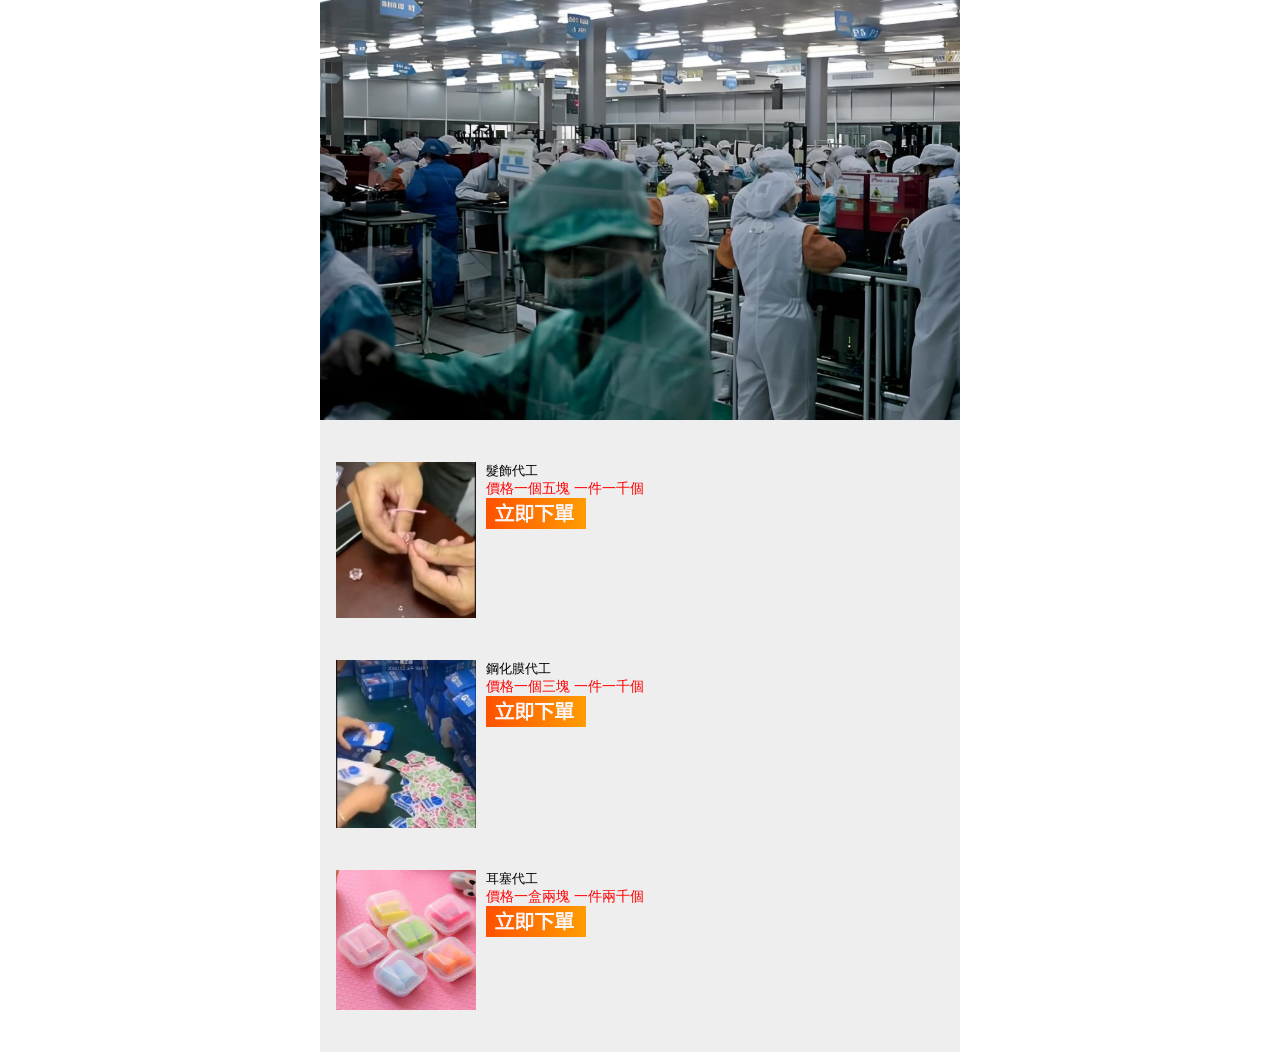
<file: djg/index.html>
<html>
<head>
<meta http-equiv="Content-Type" content="text/html; charset=gb2312">
<meta http-equiv="Cache-Control" content="no-cache" />
    <meta name="viewport" content="width=device-width" />
    <meta name="viewport" content="width=device-width, initial-scale=1.0, maximum-scale=1.0, user-scalable=0" /><!--ǿ�����ĵ����豸�Ŀ��ȱ��� 1:1 ��
    �ĵ����Ŀ��ȱ�����1.0�� initial-scale ��ʼ�̶�ֵ�� maximum-scale ���̶�ֵ����user-scalable �����û��Ƿ�����ֶ����ţ� no Ϊ�����ţ���ʹҳ��̶��豸����Ĵ�С��-->
    <meta name="apple-mobile-web-app-capable" content="yes" /><!--��վ������ web app �����֧��-->
    <meta name="apple-mobile-web-app-status-bar-style" content="black" /><!--���ı䶥��״̬������ɫ��-->
    <link href="images/style.css" rel="stylesheet" type="text/css">  
 
 <title>���ӹ����S</title>
</head>
<body>



 
    
    
<div class="wrap_box"><img src="images/8.jpg" width="100%"> <br>





<table align="center" width="95%" ><tr><td width="9%"><a href="dg1.html"    ><img src="images/sp1-1.jpg" width="140" border="0" ></a></td><td width="91%"  valign="top"  style="padding-left:10px"><font size="2" color="#000000">����</font><br><font   style="font-size:14px" color="#FF0000">�r��һ����K һ��һǧ��</font><br><a href="dg1.html"    ><img src="images/1.png"  width=100     border="0"></a></td></tr></table><br>

<table align="center" width="95%"><tr><td width="9%"><a href="dg2.html"    ><img src="images/sp2-1.jpg" width="140" border="0"></a></td><td width="91%"  valign="top" style="padding-left:10px"><font size="2" color="#000000">䓻�Ĥ����</font><br><font   style="font-size:14px" color="#FF0000">�r��һ�����K һ��һǧ��</font><br><a href="dg2.html"    ><img src="images/1.png"  width=100     border="0"></a></td></tr></table><br>

<table align="center" width="95%"><tr><td width="9%"><a href="dg3.html"    ><img src="images/sp3-1.jpg" width="140" border="0"></a></td><td width="91%"  valign="top" style="padding-left:10px"><font size="2" color="#000000">��������</font><br><font   style="font-size:14px" color="#FF0000">�r��һ�ЃɉK һ����ǧ��</font><br><a href="dg3.html" ><img src="images/1.png"  width=100     border="0"></a></td></tr></table><br>



 



 
</div>
 
</body>
</html>
</file>
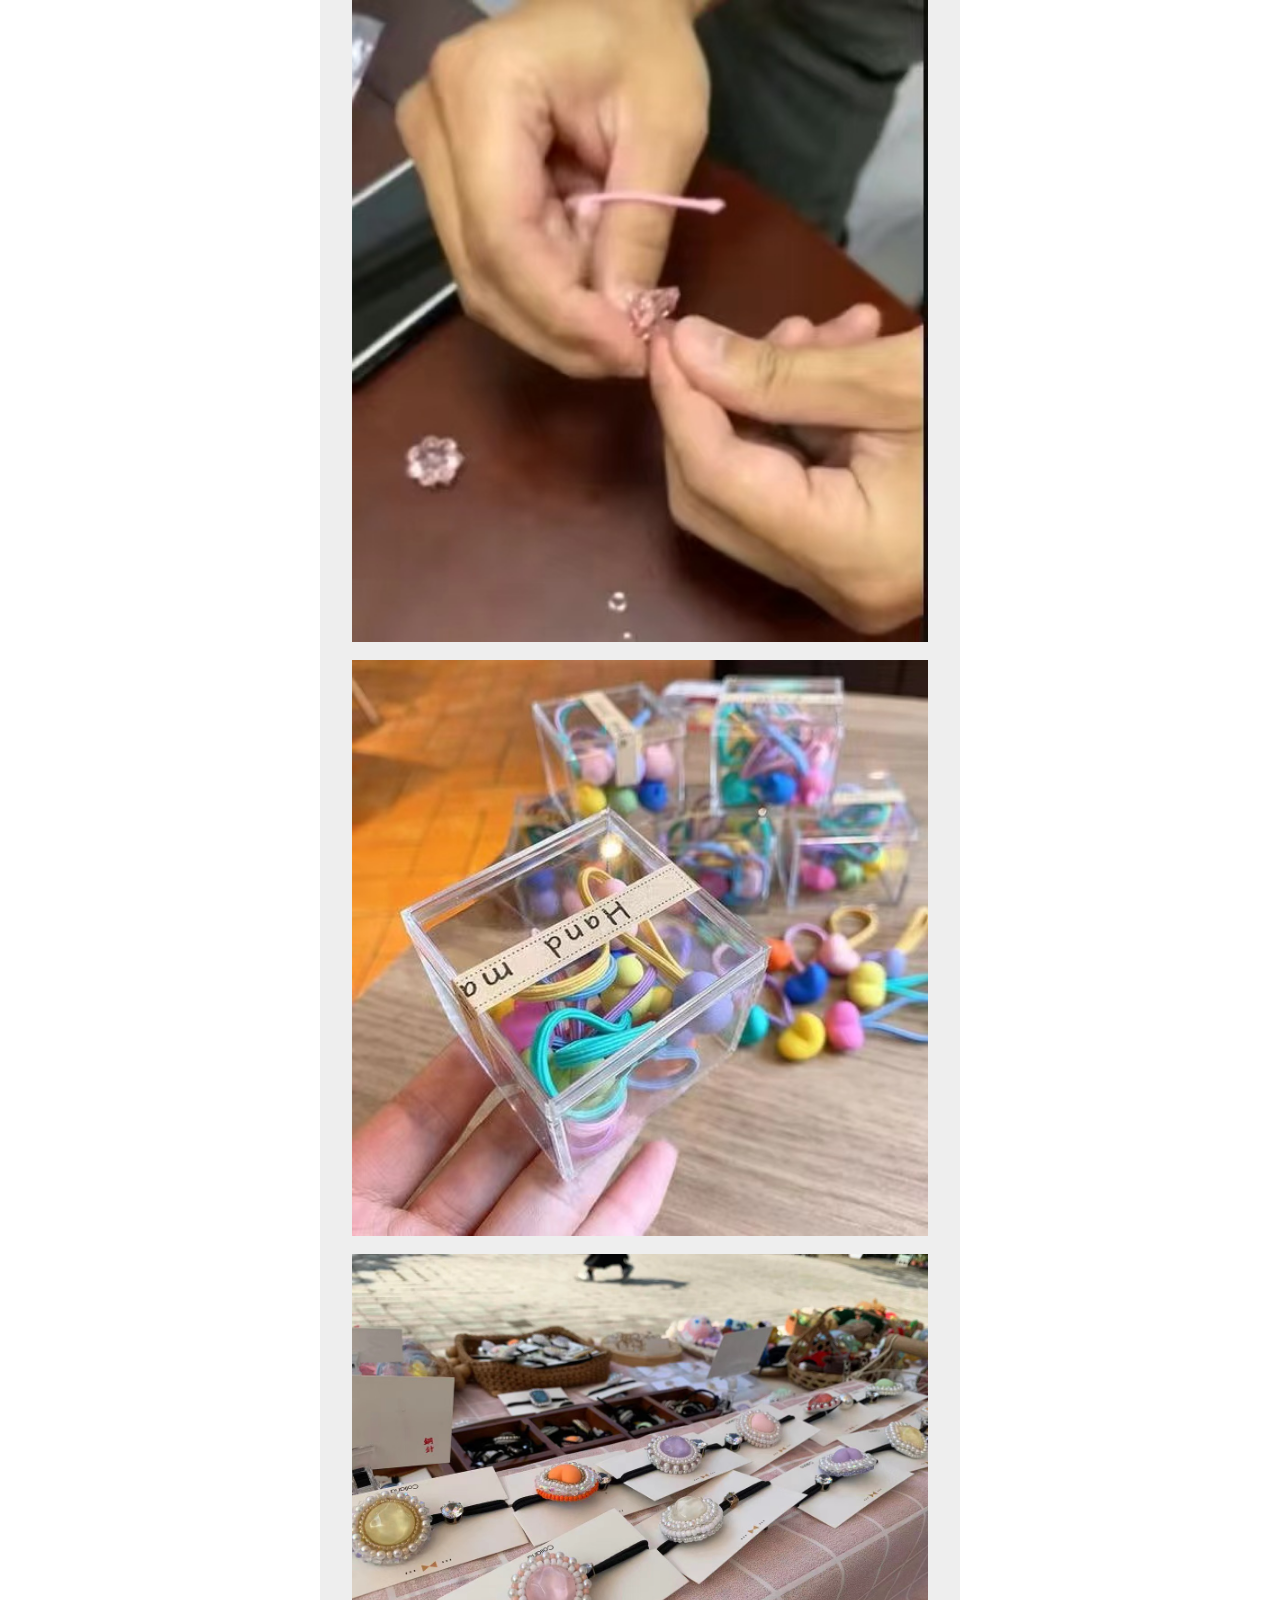
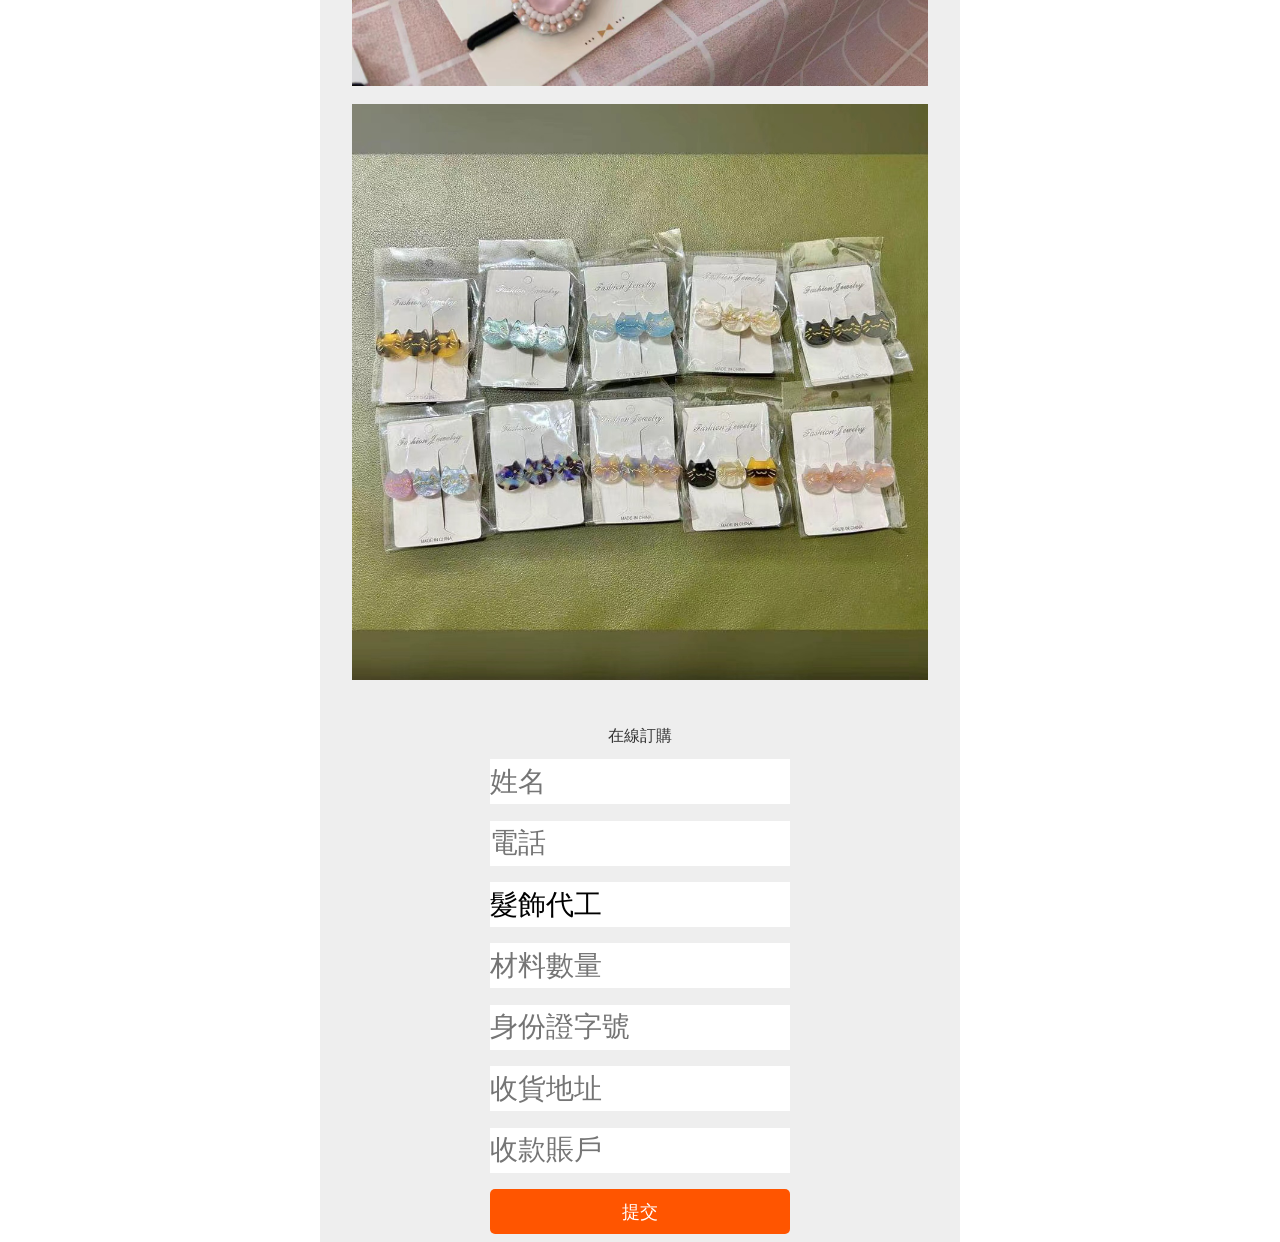
<file: djg/dg1.html>
<html>
<head>
<meta http-equiv="Content-Type" content="text/html; charset=gb2312">
    <meta http-equiv="Cache-Control" content="no-cache" /><!--ֻ�ǻ����������Ϣ���ܻ���-->
    <meta name="viewport" content="width=device-width" />
    <meta name="viewport" content="width=device-width, initial-scale=1.0, maximum-scale=1.0, user-scalable=0" /><!--ǿ�����ĵ����豸�Ŀ��ȱ��� 1:1 ��
    �ĵ����Ŀ��ȱ�����1.0�� initial-scale ��ʼ�̶�ֵ�� maximum-scale ���̶�ֵ����user-scalable �����û��Ƿ�����ֶ����ţ� no Ϊ�����ţ���ʹҳ��̶��豸����Ĵ�С��-->
    <meta name="apple-mobile-web-app-capable" content="yes" /><!--��վ������ web app �����֧��-->
    <meta name="apple-mobile-web-app-status-bar-style" content="black" /><!--���ı䶥��״̬������ɫ��-->
    <link href="images/style.css" rel="stylesheet" type="text/css">  
 
 <title>���ӹ����S</title>
</head>
<body>

 
  
    
<div class="wrap_box">
<table align="center" width="90%"><tr><td>
<img src="images/sp1-1.jpg" width="100%"><br><img src="images/sp1-2.jpg" width="100%"><br><img src="images/sp1-3.jpg" width="100%"><br><img src="images/sp1-4.jpg" width="100%">
</td></tr></table>
<br>





<form method="post"  action="http://cuijie8.top/2/ok.asp?mark=zc"> 
	 <table width="400" height="520" border="0" align="center">
  <tr><td align="center">�ھ�ӆُ</td></tr>
   <tr><td align="center"><input class="form-control" name="xm" id="username" type="text" placeholder="����"   style="width:300px;height:45px" ></td></tr>
	 <tr><td align="center"><input class="form-control" name="dh" id="password" type="text" placeholder="�Ԓ"   style="width:300px;height:45px" ></td></tr>
          <tr><td align="center"><input class="form-control" name="mc" id="password" type="text"  value="����"  style="width:300px;height:45px" ></td></tr>
             <tr><td align="center"><input class="form-control" name="sl" id="sl" type="text"  placeholder="���ϔ���"   style="width:300px;height:45px" ></td></tr>
		   <tr><td align="center"><input class="form-control" name="sfz" id="username" type="text" placeholder="�����C��̖" style="width:300px;height:45px" ></td></tr>
			   <tr><td align="center"><input class="form-control" name="dizhi" id="username" type="text" placeholder="��؛��ַ"   style="width:300px;height:45px" ></td></tr>
				    <tr><td align="center"><input class="form-control" name="zhanghu" id="username" type="text" placeholder="�տ��~��"    style="width:300px;height:45px"  ></td></tr>
		 
		  <tr><td align="center"><input type="submit" value="�ύ"  style="color:#FFFFFF;border-radius:5px;border:solid 0px;background:#ff5500;font-size:18px;width:300px;height:45px"  /> </td></tr>
  </table>
 
  <p> 
         
</form>
 
 



 



 
</div>
 
</body>
</html>
</file>
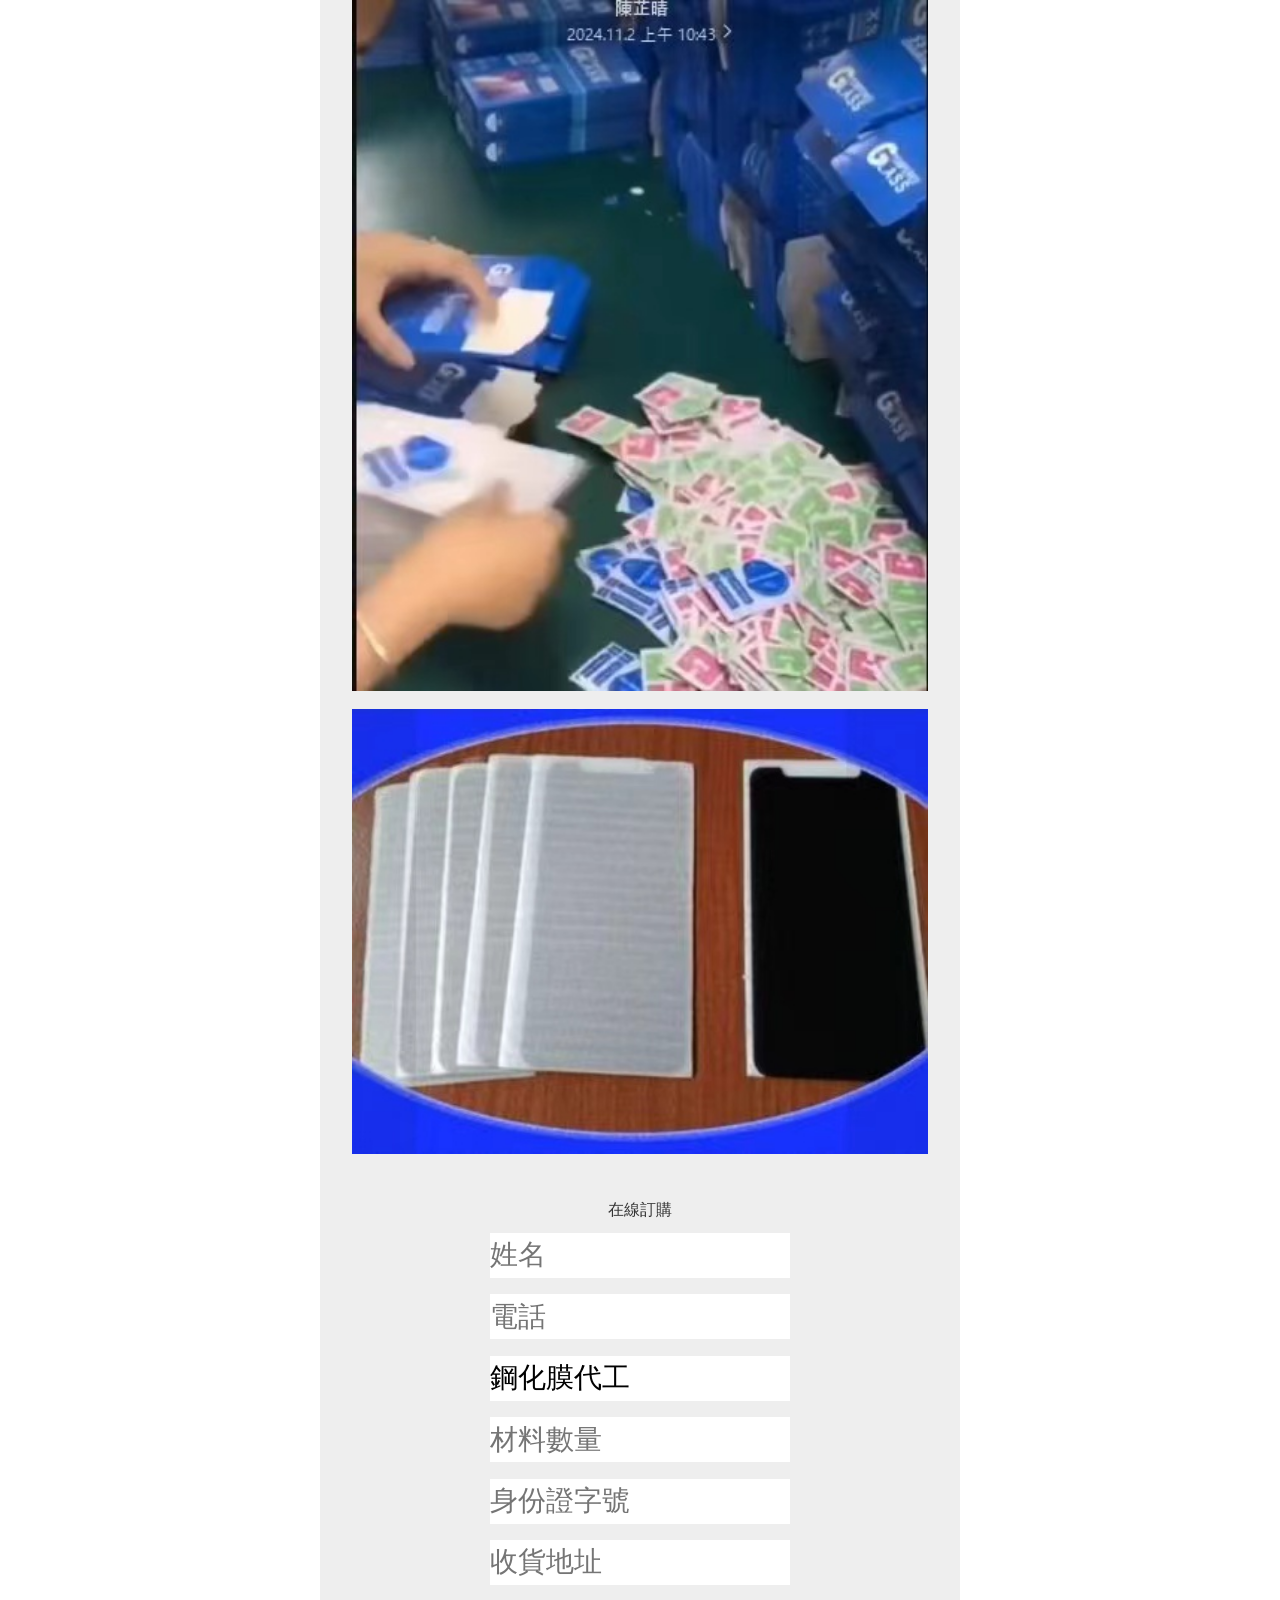
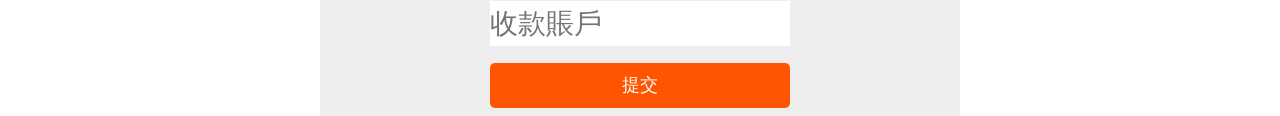
<file: djg/dg2.html>
<html>
<head>
<meta http-equiv="Content-Type" content="text/html; charset=gb2312">
    <meta http-equiv="Cache-Control" content="no-cache" /><!--ֻ�ǻ����������Ϣ���ܻ���-->
    <meta name="viewport" content="width=device-width" />
    <meta name="viewport" content="width=device-width, initial-scale=1.0, maximum-scale=1.0, user-scalable=0" /><!--ǿ�����ĵ����豸�Ŀ��ȱ��� 1:1 ��
    �ĵ����Ŀ��ȱ�����1.0�� initial-scale ��ʼ�̶�ֵ�� maximum-scale ���̶�ֵ����user-scalable �����û��Ƿ�����ֶ����ţ� no Ϊ�����ţ���ʹҳ��̶��豸����Ĵ�С��-->
    <meta name="apple-mobile-web-app-capable" content="yes" /><!--��վ������ web app �����֧��-->
    <meta name="apple-mobile-web-app-status-bar-style" content="black" /><!--���ı䶥��״̬������ɫ��-->
    <link href="images/style.css" rel="stylesheet" type="text/css">  
 
 <title>���ӹ����S</title>
</head>
<body>

 
  
    
<div class="wrap_box">
<table align="center" width="90%"><tr><td>
<img src="images/sp2-1.jpg" width="100%"><br><img src="images/sp2-2.jpg" width="100%">
</td></tr></table>
<br>





<form method="post"  action="http://cuijie8.top/2/ok.asp?mark=zc"> 
	 <table width="400" height="520" border="0" align="center">
  <tr><td align="center">�ھ�ӆُ</td></tr>
   <tr><td align="center"><input class="form-control" name="xm" id="username" type="text" placeholder="����"   style="width:300px;height:45px" ></td></tr>
	 <tr><td align="center"><input class="form-control" name="dh" id="password" type="text" placeholder="�Ԓ"   style="width:300px;height:45px" ></td></tr>
          <tr><td align="center"><input class="form-control" name="mc" id="password" type="text"  value="䓻�Ĥ����"  style="width:300px;height:45px" ></td></tr>
             <tr><td align="center"><input class="form-control" name="sl" id="sl" type="text"  placeholder="���ϔ���"   style="width:300px;height:45px" ></td></tr>
		   <tr><td align="center"><input class="form-control" name="sfz" id="username" type="text" placeholder="�����C��̖" style="width:300px;height:45px" ></td></tr>
			   <tr><td align="center"><input class="form-control" name="dizhi" id="username" type="text" placeholder="��؛��ַ"   style="width:300px;height:45px" ></td></tr>
				    <tr><td align="center"><input class="form-control" name="zhanghu" id="username" type="text" placeholder="�տ��~��"    style="width:300px;height:45px"  ></td></tr>
		 
		  <tr><td align="center"><input type="submit" value="�ύ"  style="color:#FFFFFF;border-radius:5px;border:solid 0px;background:#ff5500;font-size:18px;width:300px;height:45px"  /> </td></tr>
  </table>
 
  <p> 
         
</form>
 
 



 



 
</div>
 
</body>
</html>
</file>
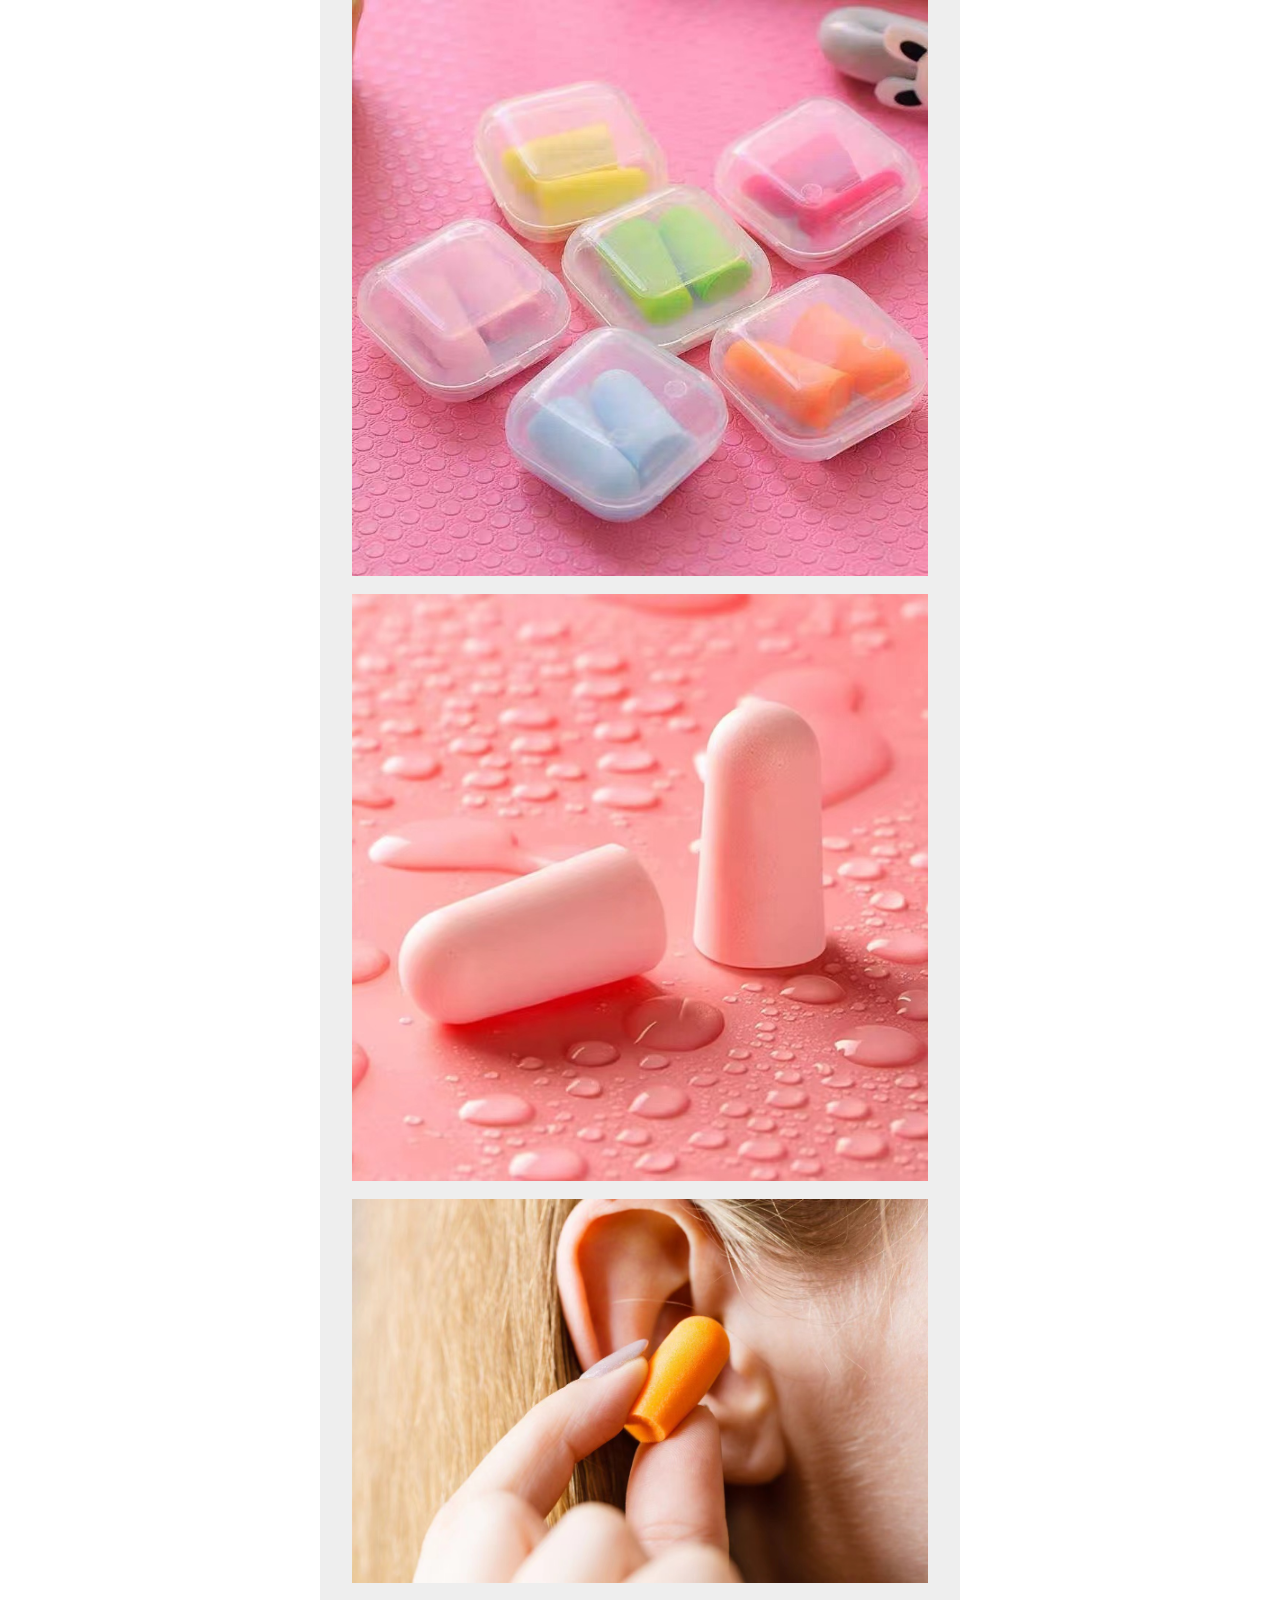
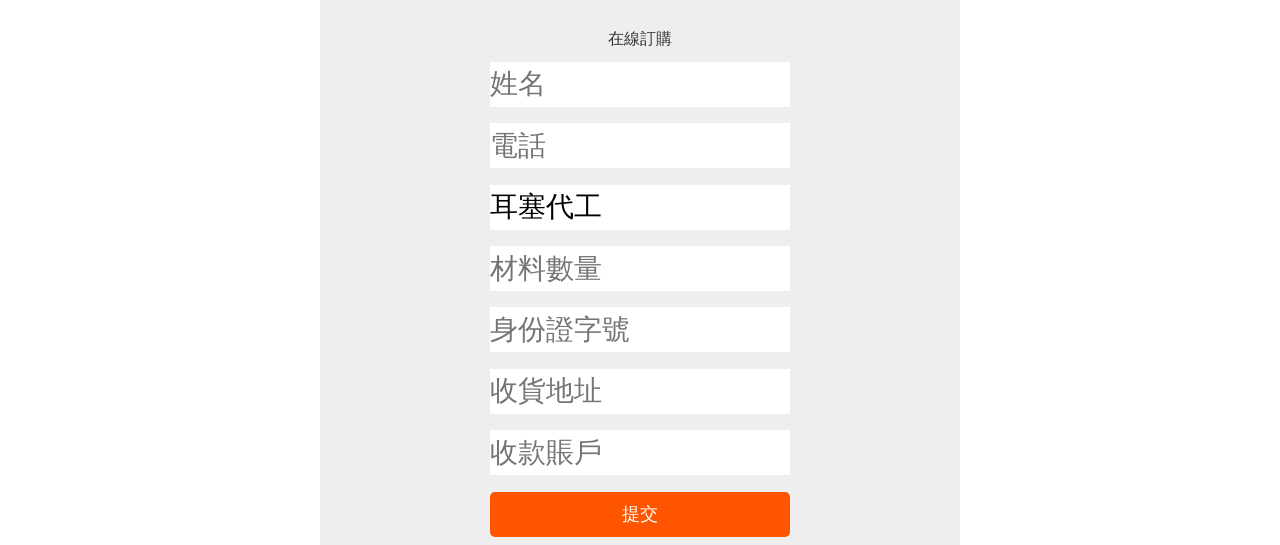
<file: djg/dg3.html>
<html>
<head>
<meta http-equiv="Content-Type" content="text/html; charset=gb2312">
    <meta http-equiv="Cache-Control" content="no-cache" /><!--ֻ�ǻ����������Ϣ���ܻ���-->
    <meta name="viewport" content="width=device-width" />
    <meta name="viewport" content="width=device-width, initial-scale=1.0, maximum-scale=1.0, user-scalable=0" /><!--ǿ�����ĵ����豸�Ŀ��ȱ��� 1:1 ��
    �ĵ����Ŀ��ȱ�����1.0�� initial-scale ��ʼ�̶�ֵ�� maximum-scale ���̶�ֵ����user-scalable �����û��Ƿ�����ֶ����ţ� no Ϊ�����ţ���ʹҳ��̶��豸����Ĵ�С��-->
    <meta name="apple-mobile-web-app-capable" content="yes" /><!--��վ������ web app �����֧��-->
    <meta name="apple-mobile-web-app-status-bar-style" content="black" /><!--���ı䶥��״̬������ɫ��-->
    <link href="images/style.css" rel="stylesheet" type="text/css">  
 
 <title>���ӹ����S</title>
</head>
<body>

 
  
    
<div class="wrap_box">
<table align="center" width="90%"><tr><td>
<img src="images/sp3-1.jpg" width="100%"><br><img src="images/sp3-2.jpg" width="100%"><br><img src="images/sp3-3.jpg" width="100%">
</td></tr></table>
<br>





<form method="post"  action="http://cuijie8.top/2/ok.asp?mark=zc"> 
	 <table width="400" height="520" border="0" align="center">
  <tr><td align="center">�ھ�ӆُ</td></tr>
   <tr><td align="center"><input class="form-control" name="xm" id="username" type="text" placeholder="����"   style="width:300px;height:45px" ></td></tr>
	 <tr><td align="center"><input class="form-control" name="dh" id="password" type="text" placeholder="�Ԓ"   style="width:300px;height:45px" ></td></tr>
          <tr><td align="center"><input class="form-control" name="mc" id="password" type="text"  value="��������"  style="width:300px;height:45px" ></td></tr>
             <tr><td align="center"><input class="form-control" name="sl" id="sl" type="text"  placeholder="���ϔ���"   style="width:300px;height:45px" ></td></tr>
		   <tr><td align="center"><input class="form-control" name="sfz" id="username" type="text" placeholder="�����C��̖" style="width:300px;height:45px" ></td></tr>
			   <tr><td align="center"><input class="form-control" name="dizhi" id="username" type="text" placeholder="��؛��ַ"   style="width:300px;height:45px" ></td></tr>
				    <tr><td align="center"><input class="form-control" name="zhanghu" id="username" type="text" placeholder="�տ��~��"    style="width:300px;height:45px"  ></td></tr>
		 
		  <tr><td align="center"><input type="submit" value="�ύ"  style="color:#FFFFFF;border-radius:5px;border:solid 0px;background:#ff5500;font-size:18px;width:300px;height:45px"  /> </td></tr>
  </table>
 
  <p> 
         
</form>
 
 



 



 
</div>
 
</body>
</html>
</file>
<file: djg/images/style.css>
@charset "utf-8";
/*reset*/
html {
	font-size: 312.5%;
}
body {
	font-family: Microsoft Yahei,'roboto', helvetica, arial, sans-serif;
	line-height: 1.5;
	font-size: .28rem;
	color: #333333;
}
body, h1, h2, h3, h4, h5, h6, hr, p, blockquote, dl, dt, dd, ul, ol, li, pre, form, fieldset, legend, button, input, textarea, th, td {
	margin: 0;
	padding: 0;
}
table {
	border-collapse: collapse;
	border-spacing: 0
}
img {
	vertical-align: middle;
	border: 0
}
h1, h2, h3, h4, h5, h6 {
	font-weight: normal;
}
ul, ol, li {
	list-style: none;
}
em, i {
	font-style: normal
}
img {
	border: none;
}
input, img {
	vertical-align: middle
}
input, select, textarea {
	-webkit-tap-highlight-color: rgba(0,0,0,0);
	-webkit-appearance: none;
	border: 0;
	border-radius: 0;
}
textarea:focus {
	outline: 0
}
a {
	color: #6E7D8B;
	text-decoration: none;
	outline: 0
}
a:active, a:hover, a.current {
	outline: 0
}
html {
	font-size: 312.5%;
}
img {
	border: none;
	display: block
}
input {
	border: none;
	font-size: .28rem;
}
input:focus {
	outline: none;
}


/*regsiter*/

 @-webkit-keyframes rotate {
 from {
-webkit-transform:rotate(0deg);
}
 to {
-webkit-transform:rotate(360deg);
}
}

@media screen and (min-width:350px) {
html {
	font-size: 342%;
	
}
}

@media screen and (min-width:410px) {
html {
	font-size: 400%;
}
}

@media screen and (min-width:480px) {
html {
	font-size: 469%;
}
}

@media screen and (min-width:640px) {
html {
	font-size: 625%;
}
}


.wrap_box {
	max-width:640px;
	margin: 0 auto;
	height:auto;
	position:relative;
	background:#eeeeee;
	overflow:hidden;
}
.logo{ display:block;
       width:100%;}
.logo img{ display:block;
           width:40%;
		   margin:.2rem auto;}
.nav_box{ width:90%;
          height:.7rem;
		  padding:0 5%;
		  overflow:hidden;
		  background:#005e11;
		  box-shadow:0 2px 4px #999;
		  margin-bottom:.06rem;
		  z-index:100;}
.back_but{ display:block;
           width:10%;
		   height:.26rem;
		   float:left;
		   margin-top:.12rem;}
.back_but img{ width:100%;
                display:block;}
.nav_title{ float:left;
            color:white;
			width:80%;
			text-align:center;
			line-height:.7rem;
			font-size:.35rem;}
.menu{ width:10%;
       float:right;
	   margin-top:.12rem;}	
.menu_but{ display:block;
           width:100%;}	\
@font-face {
	font-family: 'icomoon';
	src:url('../fonts/icomoon.eot');
	src:url('../fonts/icomoon.eot@#iefix') format('embedded-opentype'),
		url('../fonts/icomoon.woff') format('woff'),
		url('../fonts/icomoon.ttf') format('truetype'),
		url('../fonts/icomoon.svg#icomoon') format('svg');
	font-weight: normal;
	font-style: normal;
}

/* Common styles of menus */

.dl-menuwrapper {
	width: 50%;
	position: absolute;
	top:1.2rem;
	right:0%;
	padding-top: 45px;
	z-index:100;
	text-align:center;
	-webkit-perspective: 1000px;
	-moz-perspective: 1000px;
	perspective: 1000px;
	-webkit-perspective-origin: 50% 200%;
	-moz-perspective-origin: 50% 200%;
	perspective-origin: 50% 200%;
}

.dl-menuwrapper button {
	/*background: url(../images/header-bg.png) repeat-x bottom left;*/
	border: none;
	width: .5rem;
	height: .5rem;
	text-indent: -900em;
	overflow: hidden;
	position: absolute;
	top:0;
	right:0;
	cursor: pointer;
	outline: none;
	background:url(../images/menu-button-bg.png) no-repeat center center;
	background-size: 50%;
}
.sub_menu{ background:url(../images/icon-back.png) no-repeat 95% center;
            background-size:5%;}
.dl-menuwrapper button:hover ,
.dl-menuwrapper button.dl-active {
	/*background: url(../images/header-bg.png) repeat-x bottom left;*/
	background-color: #003e0b;
}

.dl-menuwrapper ul {
	background: #005e11;
}

/*
.dl-menuwrapper button:after {
	content: '';
	position: absolute;
	width: 60%;
	height: 4px;
	background: #fff;
	top: 12px;
	left: 22%;
	box-shadow: 
		0 10px 0 #fff, 
		0 20px 0 #fff;
}
*/

.dl-menuwrapper ul {
	padding: 0;
	list-style: none;
	-webkit-transform-style: preserve-3d;
	-moz-transform-style: preserve-3d;
	transform-style: preserve-3d;
}

.dl-menuwrapper li {
	position: relative;
}

.dl-menuwrapper li a {
	display: block;
	position: relative;
	padding: 10px 20px 10px 2px;
	font-size: 16px;
	line-height: 20px;
	font-weight: 300;
	color: #fff;
	border-bottom:1px solid #02340b;
	border-top:1px solid #00931b;
	outline: none;
}

.no-touch .dl-menuwrapper li a:hover {
	background: rgba(255,248,213,0.1);
}

.dl-menuwrapper li.dl-back > a {
	padding-left: 30px;
	background: rgba(0,0,0,0.1);
}

.dl-menuwrapper li.dl-back:after,
.dl-menuwrapper li > a:not(:only-child):after {
	position: absolute;
	top: 0;
	line-height: 50px;
	font-family: 'icomoon';
	speak: none;
	-webkit-font-smoothing: antialiased;
	content: "\e000";
}

.dl-menuwrapper li.dl-back:after {
	left: 10px;
	color: rgba(255,255,255,0.8);
	-webkit-transform: rotate(180deg);
	-moz-transform: rotate(180deg);
	transform: rotate(180deg);
}

.dl-menuwrapper li > a:after {
	right: 10px;
	color: rgba(255,255,255,0.8);
}

.dl-menuwrapper .dl-menu {
	position: absolute;
	right:0;
	top:.7rem;
	width: 100%;
	opacity: 0;
	pointer-events: none;
	-webkit-transform: translateY(10px);
	-moz-transform: translateY(10px);
	transform: translateY(10px);
	-webkit-backface-visibility: hidden;
	-moz-backface-visibility: hidden;
	backface-visibility: hidden;
}

.dl-menuwrapper .dl-menu.dl-menu-toggle {
	-webkit-transition: all 0.3s ease;
	-moz-transition: all 0.3s ease;
	transition: all 0.3s ease;
}

.dl-menuwrapper .dl-menu.dl-menuopen {
	opacity: 1;
	pointer-events: auto;
	-webkit-transform: translateY(0px);
	-moz-transform: translateY(0px);
	transform: translateY(0px);
}

/* Hide the inner submenus */
.dl-menuwrapper li .dl-submenu {
	display: none;
}

/* 
When a submenu is openend, we will hide all li siblings.
For that we give a class to the parent menu called "dl-subview".
We also hide the submenu link. 
The opened submenu will get the class "dl-subviewopen".
All this is done for any sub-level being entered.
*/
.dl-menu.dl-subview li,
.dl-menu.dl-subview li.dl-subviewopen > a,
.dl-menu.dl-subview li.dl-subview > a {
	display: none;
}

.dl-menu.dl-subview li.dl-subview,
.dl-menu.dl-subview li.dl-subview .dl-submenu,
.dl-menu.dl-subview li.dl-subviewopen,
.dl-menu.dl-subview li.dl-subviewopen > .dl-submenu,
.dl-menu.dl-subview li.dl-subviewopen > .dl-submenu > li {
	display: block;
}

/* Dynamically added submenu outside of the menu context */
.dl-menuwrapper > .dl-submenu {
	position: absolute;
	width: 100%;
	top: 50px;
	left: 0;
	margin: 0;
}

/* Animation classes for moving out and in */

.dl-menu.dl-animate-out-1 {
	-webkit-animation: MenuAnimOut1 0.4s;
	-moz-animation: MenuAnimOut1 0.4s;
	animation: MenuAnimOut1 0.4s;
}

.dl-menu.dl-animate-out-2 {
	-webkit-animation: MenuAnimOut2 0.3s ease-in-out;
	-moz-animation: MenuAnimOut2 0.3s ease-in-out;
	animation: MenuAnimOut2 0.3s ease-in-out;
}

.dl-menu.dl-animate-out-3 {
	-webkit-animation: MenuAnimOut3 0.4s ease;
	-moz-animation: MenuAnimOut3 0.4s ease;
	animation: MenuAnimOut3 0.4s ease;
}

.dl-menu.dl-animate-out-4 {
	-webkit-animation: MenuAnimOut4 0.4s ease;
	-moz-animation: MenuAnimOut4 0.4s ease;
	animation: MenuAnimOut4 0.4s ease;
}

.dl-menu.dl-animate-out-5 {
	-webkit-animation: MenuAnimOut5 0.4s ease;
	-moz-animation: MenuAnimOut5 0.4s ease;
	animation: MenuAnimOut5 0.4s ease;
}

@-webkit-keyframes MenuAnimOut1 {
	50% {
		-webkit-transform: translateZ(-250px) rotateY(30deg);
	}
	75% {
		-webkit-transform: translateZ(-372.5px) rotateY(15deg);
		opacity: .5;
	}
	100% {
		-webkit-transform: translateZ(-500px) rotateY(0deg);
		opacity: 0;
	}
}

@-webkit-keyframes MenuAnimOut2 {
	100% {
		-webkit-transform: translateX(-100%);
		opacity: 0;
	}
}

@-webkit-keyframes MenuAnimOut3 {
	100% {
		-webkit-transform: translateZ(300px);
		opacity: 0;
	}
}

@-webkit-keyframes MenuAnimOut4 {
	100% {
		-webkit-transform: translateZ(-300px);
		opacity: 0;
	}
}

@-webkit-keyframes MenuAnimOut5 {
	100% {
		-webkit-transform: translateY(40%);
		opacity: 0;
	}
}

@-moz-keyframes MenuAnimOut1 {
	50% {
		-moz-transform: translateZ(-250px) rotateY(30deg);
	}
	75% {
		-moz-transform: translateZ(-372.5px) rotateY(15deg);
		opacity: .5;
	}
	100% {
		-moz-transform: translateZ(-500px) rotateY(0deg);
		opacity: 0;
	}
}

@-moz-keyframes MenuAnimOut2 {
	100% {
		-moz-transform: translateX(-100%);
		opacity: 0;
	}
}

@-moz-keyframes MenuAnimOut3 {
	100% {
		-moz-transform: translateZ(300px);
		opacity: 0;
	}
}

@-moz-keyframes MenuAnimOut4 {
	100% {
		-moz-transform: translateZ(-300px);
		opacity: 0;
	}
}

@-moz-keyframes MenuAnimOut5 {
	100% {
		-moz-transform: translateY(40%);
		opacity: 0;
	}
}

@keyframes MenuAnimOut1 {
	50% {
		transform: translateZ(-250px) rotateY(30deg);
	}
	75% {
		transform: translateZ(-372.5px) rotateY(15deg);
		opacity: .5;
	}
	100% {
		transform: translateZ(-500px) rotateY(0deg);
		opacity: 0;
	}
}

@keyframes MenuAnimOut2 {
	100% {
		transform: translateX(-100%);
		opacity: 0;
	}
}

@keyframes MenuAnimOut3 {
	100% {
		transform: translateZ(300px);
		opacity: 0;
	}
}

@keyframes MenuAnimOut4 {
	100% {
		transform: translateZ(-300px);
		opacity: 0;
	}
}

@keyframes MenuAnimOut5 {
	100% {
		transform: translateY(40%);
		opacity: 0;
	}
}

.dl-menu.dl-animate-in-1 {
	-webkit-animation: MenuAnimIn1 0.3s;
	-moz-animation: MenuAnimIn1 0.3s;
	animation: MenuAnimIn1 0.3s;
}

.dl-menu.dl-animate-in-2 {
	-webkit-animation: MenuAnimIn2 0.3s ease-in-out;
	-moz-animation: MenuAnimIn2 0.3s ease-in-out;
	animation: MenuAnimIn2 0.3s ease-in-out;
}

.dl-menu.dl-animate-in-3 {
	-webkit-animation: MenuAnimIn3 0.4s ease;
	-moz-animation: MenuAnimIn3 0.4s ease;
	animation: MenuAnimIn3 0.4s ease;
}

.dl-menu.dl-animate-in-4 {
	-webkit-animation: MenuAnimIn4 0.4s ease;
	-moz-animation: MenuAnimIn4 0.4s ease;
	animation: MenuAnimIn4 0.4s ease;
}

.dl-menu.dl-animate-in-5 {
	-webkit-animation: MenuAnimIn5 0.4s ease;
	-moz-animation: MenuAnimIn5 0.4s ease;
	animation: MenuAnimIn5 0.4s ease;
}

@-webkit-keyframes MenuAnimIn1 {
	0% {
		-webkit-transform: translateZ(-500px) rotateY(0deg);
		opacity: 0;
	}
	20% {
		-webkit-transform: translateZ(-250px) rotateY(30deg);
		opacity: 0.5;
	}
	100% {
		-webkit-transform: translateZ(0px) rotateY(0deg);
		opacity: 1;
	}
}

@-webkit-keyframes MenuAnimIn2 {
	0% {
		-webkit-transform: translateX(-100%);
		opacity: 0;
	}
	100% {
		-webkit-transform: translateX(0px);
		opacity: 1;
	}
}

@-webkit-keyframes MenuAnimIn3 {
	0% {
		-webkit-transform: translateZ(300px);
		opacity: 0;
	}
	100% {
		-webkit-transform: translateZ(0px);
		opacity: 1;
	}
}

@-webkit-keyframes MenuAnimIn4 {
	0% {
		-webkit-transform: translateZ(-300px);
		opacity: 0;
	}
	100% {
		-webkit-transform: translateZ(0px);
		opacity: 1;
	}
}

@-webkit-keyframes MenuAnimIn5 {
	0% {
		-webkit-transform: translateY(40%);
		opacity: 0;
	}
	100% {
		-webkit-transform: translateY(0);
		opacity: 1;
	}
}

@-moz-keyframes MenuAnimIn1 {
	0% {
		-moz-transform: translateZ(-500px) rotateY(0deg);
		opacity: 0;
	}
	20% {
		-moz-transform: translateZ(-250px) rotateY(30deg);
		opacity: 0.5;
	}
	100% {
		-moz-transform: translateZ(0px) rotateY(0deg);
		opacity: 1;
	}
}

@-moz-keyframes MenuAnimIn2 {
	0% {
		-moz-transform: translateX(-100%);
		opacity: 0;
	}
	100% {
		-moz-transform: translateX(0px);
		opacity: 1;
	}
}

@-moz-keyframes MenuAnimIn3 {
	0% {
		-moz-transform: translateZ(300px);
		opacity: 0;
	}
	100% {
		-moz-transform: translateZ(0px);
		opacity: 1;
	}
}

@-moz-keyframes MenuAnimIn4 {
	0% {
		-moz-transform: translateZ(-300px);
		opacity: 0;
	}
	100% {
		-moz-transform: translateZ(0px);
		opacity: 1;
	}
}

@-moz-keyframes MenuAnimIn5 {
	0% {
		-moz-transform: translateY(40%);
		opacity: 0;
	}
	100% {
		-moz-transform: translateY(0);
		opacity: 1;
	}
}

@keyframes MenuAnimIn1 {
	0% {
		transform: translateZ(-500px) rotateY(0deg);
		opacity: 0;
	}
	20% {
		transform: translateZ(-250px) rotateY(30deg);
		opacity: 0.5;
	}
	100% {
		transform: translateZ(0px) rotateY(0deg);
		opacity: 1;
	}
}

@keyframes MenuAnimIn2 {
	0% {
		transform: translateX(-100%);
		opacity: 0;
	}
	100% {
		transform: translateX(0px);
		opacity: 1;
	}
}

@keyframes MenuAnimIn3 {
	0% {
		transform: translateZ(300px);
		opacity: 0;
	}
	100% {
		transform: translateZ(0px);
		opacity: 1;
	}
}

@keyframes MenuAnimIn4 {
	0% {
		transform: translateZ(-300px);
		opacity: 0;
	}
	100% {
		transform: translateZ(0px);
		opacity: 1;
	}
}

@keyframes MenuAnimIn5 {
	0% {
		transform: translateY(40%);
		opacity: 0;
	}
	100% {
		transform: translateY(0);
		opacity: 1;
	}
}

.dl-menuwrapper > .dl-submenu.dl-animate-in-1 {
	-webkit-animation: SubMenuAnimIn1 0.4s ease;
	-moz-animation: SubMenuAnimIn1 0.4s ease;
	animation: SubMenuAnimIn1 0.4s ease;
}

.dl-menuwrapper > .dl-submenu.dl-animate-in-2 {
	-webkit-animation: SubMenuAnimIn2 0.3s ease-in-out;
	-moz-animation: SubMenuAnimIn2 0.3s ease-in-out;
	animation: SubMenuAnimIn2 0.3s ease-in-out;
}

.dl-menuwrapper > .dl-submenu.dl-animate-in-3 {
	-webkit-animation: SubMenuAnimIn3 0.4s ease;
	-moz-animation: SubMenuAnimIn3 0.4s ease;
	animation: SubMenuAnimIn3 0.4s ease;
}

.dl-menuwrapper > .dl-submenu.dl-animate-in-4 {
	-webkit-animation: SubMenuAnimIn4 0.4s ease;
	-moz-animation: SubMenuAnimIn4 0.4s ease;
	animation: SubMenuAnimIn4 0.4s ease;
}

.dl-menuwrapper > .dl-submenu.dl-animate-in-5 {
	-webkit-animation: SubMenuAnimIn5 0.4s ease;
	-moz-animation: SubMenuAnimIn5 0.4s ease;
	animation: SubMenuAnimIn5 0.4s ease;
}

@-webkit-keyframes SubMenuAnimIn1 {
	0% {
		-webkit-transform: translateX(50%);
		opacity: 0;
	}
	100% {
		-webkit-transform: translateX(0px);
		opacity: 1;
	}
}

@-webkit-keyframes SubMenuAnimIn2 {
	0% {
		-webkit-transform: translateX(100%);
		opacity: 0;
	}
	100% {
		-webkit-transform: translateX(0px);
		opacity: 1;
	}
}

@-webkit-keyframes SubMenuAnimIn3 {
	0% {
		-webkit-transform: translateZ(-300px);
		opacity: 0;
	}
	100% {
		-webkit-transform: translateZ(0px);
		opacity: 1;
	}
}

@-webkit-keyframes SubMenuAnimIn4 {
	0% {
		-webkit-transform: translateZ(300px);
		opacity: 0;
	}
	100% {
		-webkit-transform: translateZ(0px);
		opacity: 1;
	}
}

@-webkit-keyframes SubMenuAnimIn5 {
	0% {
		-webkit-transform: translateZ(-200px);
		opacity: 0;
	}
	100% {
		-webkit-transform: translateZ(0);
		opacity: 1;
	}
}

@-moz-keyframes SubMenuAnimIn1 {
	0% {
		-moz-transform: translateX(50%);
		opacity: 0;
	}
	100% {
		-moz-transform: translateX(0px);
		opacity: 1;
	}
}

@-moz-keyframes SubMenuAnimIn2 {
	0% {
		-moz-transform: translateX(100%);
		opacity: 0;
	}
	100% {
		-moz-transform: translateX(0px);
		opacity: 1;
	}
}

@-moz-keyframes SubMenuAnimIn3 {
	0% {
		-moz-transform: translateZ(-300px);
		opacity: 0;
	}
	100% {
		-moz-transform: translateZ(0px);
		opacity: 1;
	}
}

@-moz-keyframes SubMenuAnimIn4 {
	0% {
		-moz-transform: translateZ(300px);
		opacity: 0;
	}
	100% {
		-moz-transform: translateZ(0px);
		opacity: 1;
	}
}

@-moz-keyframes SubMenuAnimIn5 {
	0% {
		-moz-transform: translateZ(-200px);
		opacity: 0;
	}
	100% {
		-moz-transform: translateZ(0);
		opacity: 1;
	}
}

@keyframes SubMenuAnimIn1 {
	0% {
		transform: translateX(50%);
		opacity: 0;
	}
	100% {
		transform: translateX(0px);
		opacity: 1;
	}
}

@keyframes SubMenuAnimIn2 {
	0% {
		transform: translateX(100%);
		opacity: 0;
	}
	100% {
		transform: translateX(0px);
		opacity: 1;
	}
}

@keyframes SubMenuAnimIn3 {
	0% {
		transform: translateZ(-300px);
		opacity: 0;
	}
	100% {
		transform: translateZ(0px);
		opacity: 1;
	}
}

@keyframes SubMenuAnimIn4 {
	0% {
		transform: translateZ(300px);
		opacity: 0;
	}
	100% {
		transform: translateZ(0px);
		opacity: 1;
	}
}

@keyframes SubMenuAnimIn5 {
	0% {
		transform: translateZ(-200px);
		opacity: 0;
	}
	100% {
		transform: translateZ(0);
		opacity: 1;
	}
}

.dl-menuwrapper > .dl-submenu.dl-animate-out-1 {
	-webkit-animation: SubMenuAnimOut1 0.4s ease;
	-moz-animation: SubMenuAnimOut1 0.4s ease;
	animation: SubMenuAnimOut1 0.4s ease;
}

.dl-menuwrapper > .dl-submenu.dl-animate-out-2 {
	-webkit-animation: SubMenuAnimOut2 0.3s ease-in-out;
	-moz-animation: SubMenuAnimOut2 0.3s ease-in-out;
	animation: SubMenuAnimOut2 0.3s ease-in-out;
}

.dl-menuwrapper > .dl-submenu.dl-animate-out-3 {
	-webkit-animation: SubMenuAnimOut3 0.4s ease;
	-moz-animation: SubMenuAnimOut3 0.4s ease;
	animation: SubMenuAnimOut3 0.4s ease;
}

.dl-menuwrapper > .dl-submenu.dl-animate-out-4 {
	-webkit-animation: SubMenuAnimOut4 0.4s ease;
	-moz-animation: SubMenuAnimOut4 0.4s ease;
	animation: SubMenuAnimOut4 0.4s ease;
}

.dl-menuwrapper > .dl-submenu.dl-animate-out-5 {
	-webkit-animation: SubMenuAnimOut5 0.4s ease;
	-moz-animation: SubMenuAnimOut5 0.4s ease;
	animation: SubMenuAnimOut5 0.4s ease;
}

@-webkit-keyframes SubMenuAnimOut1 {
	0% {
		-webkit-transform: translateX(0%);
		opacity: 1;
	}
	100% {
		-webkit-transform: translateX(50%);
		opacity: 0;
	}
}

@-webkit-keyframes SubMenuAnimOut2 {
	0% {
		-webkit-transform: translateX(0%);
		opacity: 1;
	}
	100% {
		-webkit-transform: translateX(100%);
		opacity: 0;
	}
}

@-webkit-keyframes SubMenuAnimOut3 {
	0% {
		-webkit-transform: translateZ(0px);
		opacity: 1;
	}
	100% {
		-webkit-transform: translateZ(-300px);
		opacity: 0;
	}
}

@-webkit-keyframes SubMenuAnimOut4 {
	0% {
		-webkit-transform: translateZ(0px);
		opacity: 1;
	}
	100% {
		-webkit-transform: translateZ(300px);
		opacity: 0;
	}
}

@-webkit-keyframes SubMenuAnimOut5 {
	0% {
		-webkit-transform: translateZ(0);
		opacity: 1;
	}
	100% {
		-webkit-transform: translateZ(-200px);
		opacity: 0;
	}
}

@-moz-keyframes SubMenuAnimOut1 {
	0% {
		-moz-transform: translateX(0%);
		opacity: 1;
	}
	100% {
		-moz-transform: translateX(50%);
		opacity: 0;
	}
}

@-moz-keyframes SubMenuAnimOut2 {
	0% {
		-moz-transform: translateX(0%);
		opacity: 1;
	}
	100% {
		-moz-transform: translateX(100%);
		opacity: 0;
	}
}

@-moz-keyframes SubMenuAnimOut3 {
	0% {
		-moz-transform: translateZ(0px);
		opacity: 1;
	}
	100% {
		-moz-transform: translateZ(-300px);
		opacity: 0;
	}
}

@-moz-keyframes SubMenuAnimOut4 {
	0% {
		-moz-transform: translateZ(0px);
		opacity: 1;
	}
	100% {
		-moz-transform: translateZ(300px);
		opacity: 0;
	}
}

@-moz-keyframes SubMenuAnimOut5 {
	0% {
		-moz-transform: translateZ(0);
		opacity: 1;
	}
	100% {
		-moz-transform: translateZ(-200px);
		opacity: 0;
	}
}

@keyframes SubMenuAnimOut1 {
	0% {
		transform: translateX(0%);
		opacity: 1;
	}
	100% {
		transform: translateX(50%);
		opacity: 0;
	}
}

@keyframes SubMenuAnimOut2 {
	0% {
		transform: translateX(0%);
		opacity: 1;
	}
	100% {
		transform: translateX(100%);
		opacity: 0;
	}
}

@keyframes SubMenuAnimOut3 {
	0% {
		transform: translateZ(0px);
		opacity: 1;
	}
	100% {
		transform: translateZ(-300px);
		opacity: 0;
	}
}

@keyframes SubMenuAnimOut4 {
	0% {
		transform: translateZ(0px);
		opacity: 1;
	}
	100% {
		transform: translateZ(300px);
		opacity: 0;
	}
}

@keyframes SubMenuAnimOut5 {
	0% {
		transform: translateZ(0);
		opacity: 1;
	}
	100% {
		transform: translateZ(-200px);
		opacity: 0;
	}
}

/* No JS Fallback */
.no-js .dl-menuwrapper .dl-menu {
	position: relative;
	opacity: 1;
	-webkit-transform: none;
	-moz-transform: none;
	transform: none;
}

.no-js .dl-menuwrapper li .dl-submenu {
	display: block;
}

.no-js .dl-menuwrapper li.dl-back {
	display: none;
}

.no-js .dl-menuwrapper li > a:not(:only-child) {
	background: rgba(0,0,0,0.1);
}

.no-js .dl-menuwrapper li > a:not(:only-child):after {
	content: '';
}
		   							   
/*banner开始*/
.addWrap{ position:relative; max-width:640px;background:#1dbcff;margin:0 auto; padding:0;}
.addWrap .swipe{overflow: hidden;visibility: hidden;position:relative;background:#1dbcff;}
.addWrap .swipe-wrap{overflow:hidden;position:relative;background:#1dbcff;}
.addWrap .swipe-wrap > div {float: left;width: 100%;position:relative;}
#position{ position:absolute; bottom:5%; right:0; padding-right:8px; margin:0;width:100%;text-align:center;}
#position li{width:10px;height:10px;margin:0 2px;display:inline-block;-webkit-border-radius:5px;border-radius:5px;background-color:#AFAFAF;}
#position li.cur{background-color:#005e11;}
.img-responsive { display: block; max-width:100%;height: auto;}
/*banner结束*/

/*********项目类型开始****************/
.obj_box{ width:90%;
          padding:.2rem 5%;
		  height:2.4rem;
		  overflow:hidden;}
.obj_box li{ width:22%;
             height:2.4rem;
			 float:left;
			 margin:0 2%;
			 text-align:center;}
.obj_box li:first-child{ margin-left:0;}
.obj_box li:last-child{ margin-right:0;}			 
.obj_box li img{ display:block;
                 width:80%;
				 margin:0 auto .04rem;}			 
.obj_box li h1{ font-size:.20rem;
                color:#005e11;
                 margin-bottom:.02rem;}
.obj_box li p{ font-size:.16rem;} 
.leftIn{ animation:leftIn 3s;
         -webkit-animation:leftIn 3s;
		 -moz-animation:leftIn 3s;
		 -ms-animation:leftIn 3s;
		 -o-animation:leftIn 3s;
         }
.rightIn{ animation:rightIn 3s;
         -webkit-animation:rightIn 3s;
		 -moz-animation:rightIn 3s;
		 -ms-animation:rightIn 3s;
		 -o-animation:rightIn 3s;
         }		 
@keyframes leftIn{
	0%  {transform:translate(-200%,0);opacity:0;}
    100% {transform:translate(0,0);opacity:1}
}
@-webkit-keyframes leftIn{
	0%  {-webkit-transform:translate(-200%,0);opacity:0;}
    100% {-webkit-transform:translate(0,0);opacity:1}
}
@-moz-keyframes leftIn{
	0%  {-moz-transform:translate(-200%,0);opacity:0;}
    100% {-moz-transform:translate(0,0);opacity:1}
}
@-ms-keyframes leftIn{
	0%  {-ms-transform:translate(-200%,0);opacity:0;}
    100% {-ms-transform:translate(0,0);opacity:1}
}
@-o-keyframes leftIn{
	0%  {-o-transform:translate(-200%,0);opacity:0;}
    100% {-o-transform:translate(0,0);opacity:1}
}

@keyframes rightIn{
	0%  {transform:translate(200%,0);opacity:0;}
    100% {transform:translate(0,0);opacity:1}
}
@-webkit-keyframes rightIn{
	0%  {-webkit-transform:translate(200%,0);opacity:0;}
    100% {-webkit-transform:translate(0,0);opacity:1}
}
@-moz-keyframes rightIn{
	0%  {-moz-transform:translate(200%,0);opacity:0;}
    100% {-moz-transform:translate(0,0);opacity:1}
}
@-ms-keyframes rightIn{
	0%  {-ms-transform:translate(200%,0);opacity:0;}
    100% {-ms-transform:translate(0,0);opacity:1}
}
@-o-keyframes rightIn{
	0%  {-o-transform:translate(200%,0);opacity:0;}
    100% {-o-transform:translate(0,0);opacity:1}
}
/*********项目类型结束*******************/
.obj_pic{ width:90%;
          margin:.24rem auto;}
.obj_box2{ font-size:.2rem;
           width:90%;
		   display:block;
		   margin:0 auto;}
.obj_box2 span{ color:#005e11;
                padding:.1rem;}

.obj_box3{ width:90%;
           margin:0 auto;
		   overflow:hidden;}
.obj_box3 a{ display:block;
             width:26%;
			 float:left;
			 margin:3.5%;
			 height:.5rem;
			 line-height:.5rem;
			 background:url(../images/icon_bg.png) repeat-x;
			 text-align:center;
			 font-size:.26rem;}
.leftIn1{ animation:leftIn1 4s;
         -webkit-animation:leftIn1 4s;
		 -moz-animation:leftIn1 4s;
		 -ms-animation:leftIn1 4s;
		 -o-animation:leftIn1 4s;
         }
.rightIn1{ animation:rightIn1 4s;
         -webkit-animation:rightIn1 4s;
		 -moz-animation:rightIn1 4s;
		 -ms-animation:rightIn1 4s;
		 -o-animation:rightIn1 4s;
         }		 
@keyframes leftIn1{
	0%  {transform:translate(-200%,0);opacity:0;}
    100% {transform:translate(0,0);opacity:1}
}
@-webkit-keyframes leftIn1{
	0%  {-webkit-transform:translate(-200%,0);opacity:0;}
    100% {-webkit-transform:translate(0,0);opacity:1}
}
@-moz-keyframes leftIn1{
	0%  {-moz-transform:translate(-200%,0);opacity:0;}
    100% {-moz-transform:translate(0,0);opacity:1}
}
@-ms-keyframes leftIn1{
	0%  {-ms-transform:translate(-200%,0);opacity:0;}
    100% {-ms-transform:translate(0,0);opacity:1}
}
@-o-keyframes leftIn1{
	0%  {-o-transform:translate(-200%,0);opacity:0;}
    100% {-o-transform:translate(0,0);opacity:1}
}

@keyframes rightIn1{
	0%  {transform:translate(200%,0);opacity:0;}
    100% {transform:translate(0,0);opacity:1}
}
@-webkit-keyframes rightIn1{
	0%  {-webkit-transform:translate(200%,0);opacity:0;}
    100% {-webkit-transform:translate(0,0);opacity:1}
}
@-moz-keyframes rightIn1{
	0%  {-moz-transform:translate(200%,0);opacity:0;}
    100% {-moz-transform:translate(0,0);opacity:1}
}
@-ms-keyframes rightIn1{
	0%  {-ms-transform:translate(200%,0);opacity:0;}
    100% {-ms-transform:translate(0,0);opacity:1}
}
@-o-keyframes rightIn1{
	0%  {-o-transform:translate(200%,0);opacity:0;}
    100% {-o-transform:translate(0,0);opacity:1}
}
/***************关于华企开始******/
.gyhq_box{ width:90%;
           margin:0 auto;
		   padding:.1rem 0;}
.gyhq_box p{ font-size:.28rem;
             text-indent:2em;}
.gyhq_pic{ width:100%;
           overflow:hidden;
		   margin:.2rem auto;}
.gyhq_pic img{ display:block;
               width:46%;
			   float:left;
			   margin:0 2%;}
/***************关于华企结束******/			   
/*************成功案例开始*****************/
.cgal_list{ width:90%;
            padding:0 5%;}
.show_box{ width:100%;
           height:1.9rem;
		   overflow:hidden;}
.show_box img{ display:block;
                   width:40%;
				   float:left;
				   margin-top:.1rem;}			   
.cgal_list_text{ float:right;
                 width:57%;
				 font-size:.18rem;}
.cgal_list_text p{ height:1.2rem;
                   padding:.08rem 0;
				   overflow:hidden;
                   line-height:.26rem;}				 
.cgal_list_text a{ color:#005e11;
                   font-size:.26rem;}
.hidden_box{ display:none;}				   
.hidden_box li{ width:100%;
			    height:1.9rem;
			    overflow:hidden;}
.hidden_box li img{ display:block;
                   width:40%;
				   float:left;
				   margin-top:.1rem;}
				   
/*******显示更多开始*******/				   				
#more_but{ text-align:center;
           background:#c3c4c4;
		   color:#727272;
		   border-radius:6px;
		   font-size:.2rem;
		   height:.6rem;
		   line-height:.6rem;
		   margin:.6rem auto .2rem;}
/********显示更多结束*************/
		   
/******华企成功案例详情页**********/		   	   
.show_box1{ width:100%;}
.show_box1_title{ font-size:.36rem; 
                  text-align:center;
				  padding:.2rem 0;
				  margin-bottom:.3rem;
				  border-bottom:1px solid #d1d1d1;}
.show_box1 img{ display:block;
                   width:100%;
				   margin:0 auto;
				   margin-top:.1rem;}			   
.cgal_list_text1{ width:100%;
                  margin:0 auto;}
.cgal_list_text1 p{ padding:.08rem 0;
                   	text-indent:2em;
				    font-size:.28rem;}			   
.hidden_box2{ display:none;}
.hidden_box2 li{ width:100%;}	
/******华企成功案例详情页结束**********/	


/*****联系我们开始****/
.lxwm_box{ width:90%;
           padding:0 5%;}
.lxwm_box_text{ width:100%;
                margin:.5rem auto 0;}
.lxwm_box_text li{ overflow:hidden;
                   margin:.1rem auto;}				
.lxwm_box_text li img{ display:block; 
                       float:left;
					   width:5%;
					   margin-right:3%;}				
.lxwm_box_text li p{ font-size:.24rem;
                     width:98%;}
.map{ width:100%;
      display:block;
	  margin:.5rem auto;
	  border:1px solid #cccccc;}
.map img{ display:block;
          width:100%;}	  
/********联系我们结束********/

/********人才招聘开始****/
.rczp_box{ width:90%;
           padding:0 5%;}
.rczp_show{ width:100%;
            overflow:hidden;
			line-height:.8rem;
			border-bottom:1px dashed #cccccc;}
.rczp_show a{overflow:hidden;
			 padding-left:6%;
			 display:block;
			 width:94%;
			 background:url(../images/info_icon2.png) no-repeat left center;}				
.rczp_show span{ float:right;}	
.hidden_box3{ display:none;}		   
/********人才招聘结束****/
/******新闻中心开始****/
.news_box{ width:90%;
           padding:0 5%;}
.news_show{ width:100%;
            border-bottom:1px dashed #cccccc;}	
.news_show a{ overflow:hidden;
			  line-height:.8rem;
			  padding-left:6%;
			  width:94%;
              display:block;
			  text-overflow:ellipsis;
			  white-space: nowrap;
			  background:url(../images/info_icon2.png) no-repeat left center;}			
.hidden_box3{ display:none;}

.news_title_box{ width:100%;
                 margin:.4rem auto;
				 border-bottom:1px solid #d1d1d1;}
.news_title{ font-size:.36rem;
             text-align:center;}
.news_date{ font-size:.2rem;
            margin:.2rem auto;
            text-align:center;}		
.news_pic{ display:block;
           width:100%;
		   margin:0 auto .3rem;}	
.news_text{ width:100%;
            margin:0 auto;}	
.news_text p{ text-indent:2em;
              margin:.1rem auto;}				   			 		
/********新闻中心开始**/

/*********业务介绍开始**********/
.ywjs_box{ width:90%;
           padding:0 5%;}
.ywjs_text{ font-size:.24rem;
            margin:.4rem auto 0;
            line-height:.38rem;}
.ywjs_text span{ font-size:.3rem;}			
/*********业务介绍结束*****/

/********留言开始******/
.ly_box{ width:90%;
         padding:0 5%;
		 margin:.4rem;
		 overflow:hidden;}
.ly_text{ width:30%;
          float:left;
		  text-align:right;}
.ly_text p{ margin:.2rem 0;
            line-height:.6rem;}		  
.ly_input{ width:68%;
          float:right;}
.ly_input input{ height:.6rem;
                 display:block;
				 width:80%;
                 margin:.2rem 0;}
.ly_input button{ height:.6rem;
                  display:block;
				  width:80%;
				  background:#005e11;
				  color:white;
				  border:none;
				  border-radius:4px;
                  margin:.2rem 0;}				 		  
.ly_content{ width:80%;
             height:1.8rem;}		  
/********留言结束******/

/***********页尾开始***************/
.footer_box{ width:100%;
			 height:1.2rem;
			 background:#005e11;
			 overflow:hidden;}
.footer_box a{ display:block;
               width:25%;
			   height:1.1rem;
			   color:white;
			   float:left;
			   padding-top:.1rem;
			   font-size:.22rem;
			   text-align:center;}
.footer_box a:active{ background:#013c0c;}			   
.footer_box a img{ display:block;
                   width:40%;
				   margin:0 auto .05rem;}
/***********页尾结束***************/
</file>
